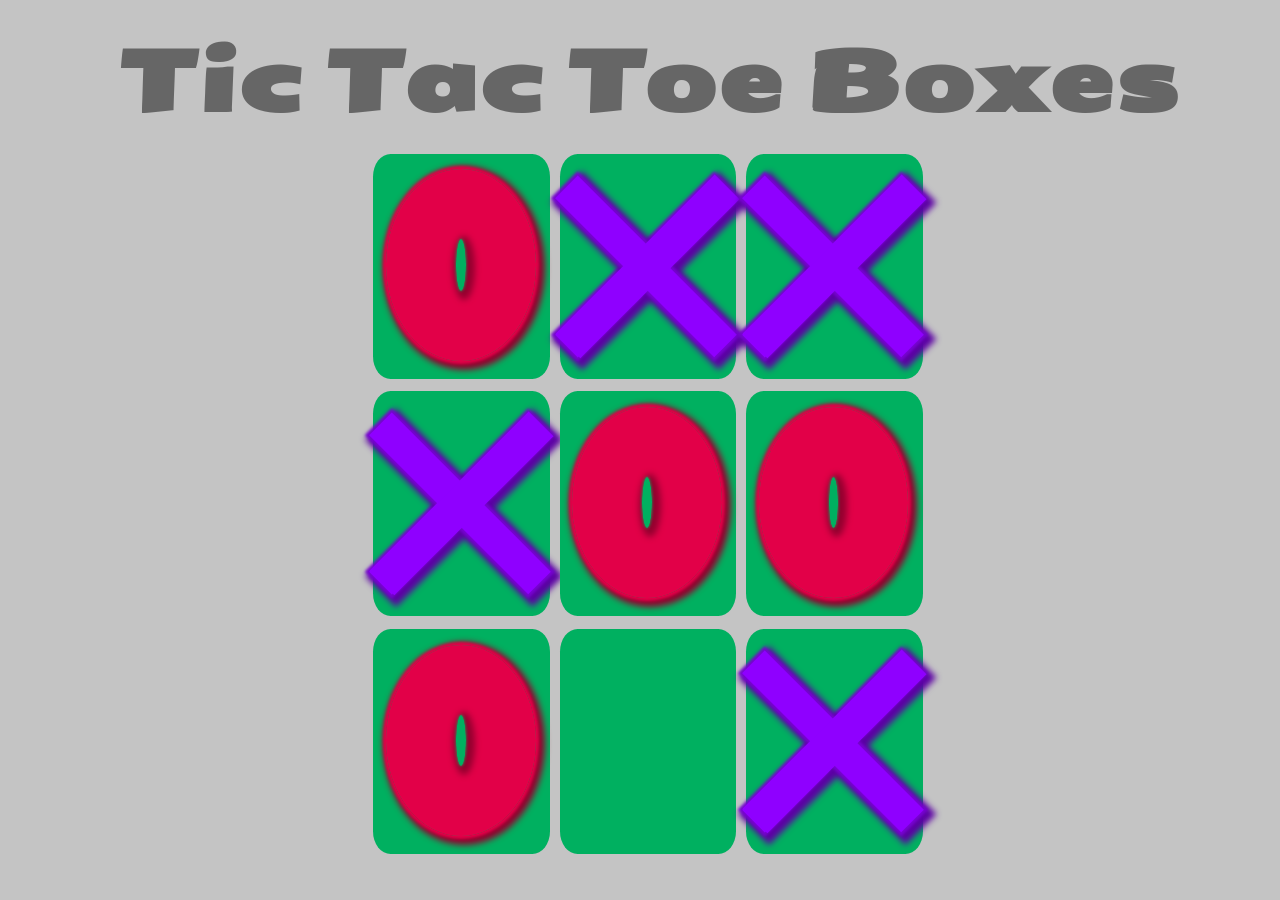
<file: index.html>
<!DOCTYPE hmtl>

<html>
<head>
	<meta charset="utf-8">
	<html lang="en">
	<meta name="description" content="Tic Tac Toe: the hunter becomes the hunted.">
	<meta keywords="CSS, HTML, Logo Design">
	<title>Tic Tac Toe Box</title>

	<link rel="stylesheet" type="text/css" href="css/styles.css">
	<link href='http://fonts.googleapis.com/css?family=Seymour+One' rel='stylesheet' type='text/css'>

</head>
<body>

	<div class="container">
		<h1><a href="animate.html">Tic Tac Toe Boxes</a></h1>

<!-- ROW 1 -->

		<div class="row">
			<div class="box">
				<div class="circle">
					<div class="inner-circle"></div>
				</div>
			</div>	

			<div class="box">
		       <div class="an_x1"></div>
		       <div class="an_x2"></div>
		       <div class="an_x1top"></div>
			</div>	

			<div class="box">
		       <div class="an_x1"></div>
		       <div class="an_x2"></div>
		       <div class="an_x1top"></div>
			</div>	

		</div>

<!-- ROW 2 -->

		<div class="row">
			<div class="box">
		       <div class="an_x1"></div>
		       <div class="an_x2"></div>
		       <div class="an_x1top"></div>
			</div>	

			<div class="box">
				<div class="circle">
					<div class="inner-circle"></div>
				</div>
			</div>	

			<div class="box">
				<div class="circle">
					<div class="inner-circle"></div>
				</div>
			</div>	

		</div>

<!-- ROW 3 -->

		<div class="row">
			  <div class="box">
				<div class="circle fade_layer four">
				<div class="inner-circle fade_layer five"></div>
			</div>
		</div>   
			

			<div class="box">
				<!-- Square Intentionally left blank -->
			</div>	

			<div class="box">
		       <div class="an_x1 fade_layer"></div>
		       <div class="an_x2 fade_layer one"></div>
		       <div class="an_x1top fade_layer two"></div>
			</div>		

		</div>

<!-- this closes the container -->

	</div> 




</body>	
</html>
</file>
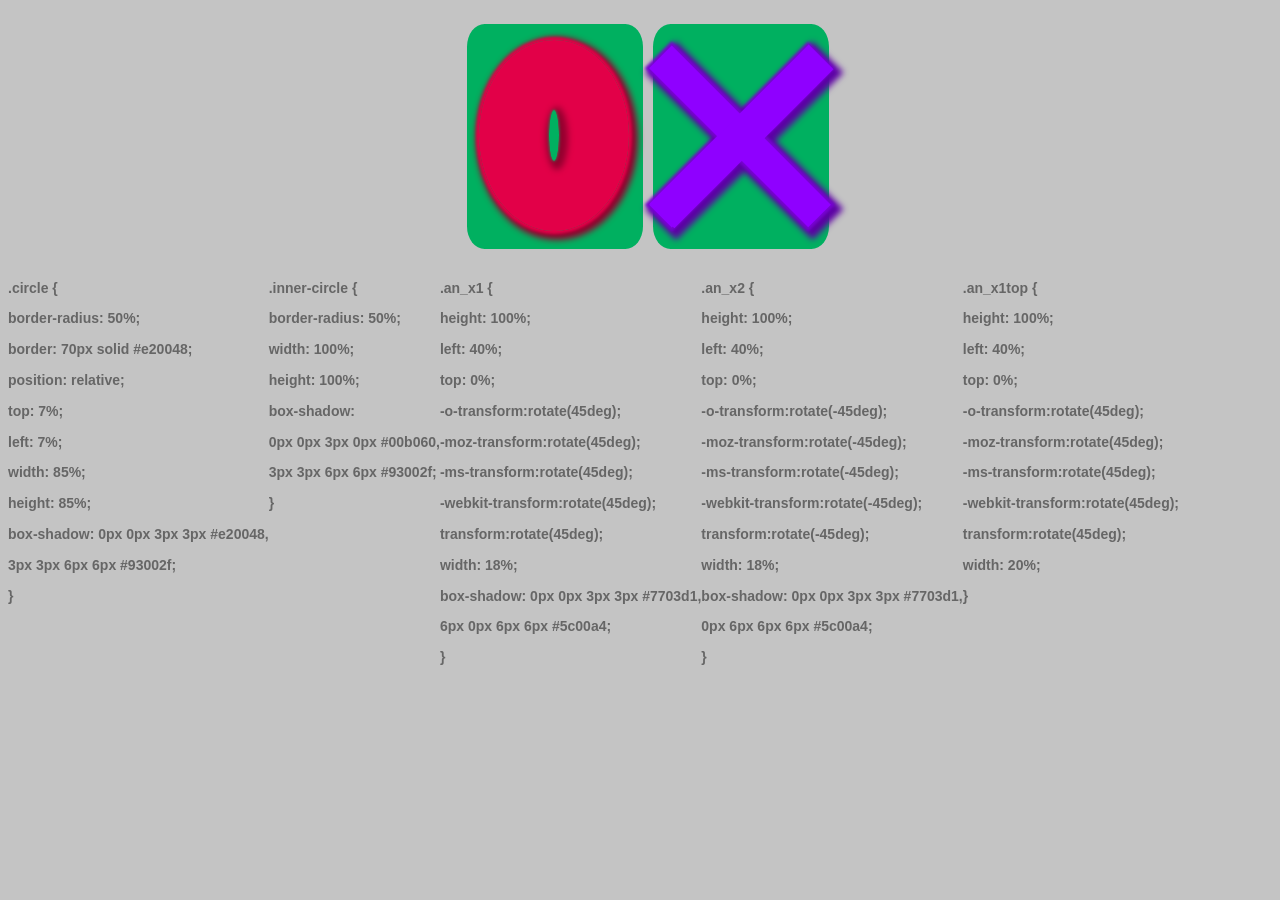
<file: animate.html>
<html>
<head>
	<meta charset="utf-8">
	<html lang="en">
	<meta name="description" content="Tic Tac Toe: the hunter becomes the hunted.">
	<meta keywords="CSS, HTML, Logo Design">
	<title>Tic Tac Toe Box</title>

	<link rel="stylesheet" type="text/css" href="css/styles.css">
	<link href='http://fonts.googleapis.com/css?family=Seymour+One' rel='stylesheet' type='text/css'>

</head>
<body>
	<div class="container">
		<div class="row">

			<div class="box fade_layer one">
				<div class="circle fade_layer two">
					<div class="inner-circle fade_layer three"></div>
				</div>
			</div>	

			<div class="box fade_layer one">

		        <div class="an_x1 fade_layer two"></div>
		        <div class="an_x2 fade_layer three"></div>
			    <div class="an_x1top fade_layer four"></div>
			</div>	

		</div>
	</div>
	<div class="row_learn">

		<div class="learn_box_o">
			<div class="learn_css">
				<p>.circle {</p>
				<p>border-radius: 50%;</p>
				<p>border: 70px solid #e20048;</p>
				<p>position: relative;</p>
				<p>top: 7%;</p>
				<p>left: 7%;</p>
				<p>width: 85%;</p>
				<p>height: 85%;</p>
				<p>box-shadow: 0px 0px 3px 3px #e20048,</p> 
				<p>3px 3px 6px 6px #93002f;</p>
				<p>}</p>
			</div>

			<div class="learn_css">
				<p>.inner-circle {</p>
				<p>border-radius: 50%;</p>
				<p>width: 100%;</p>
				<p>height: 100%;</p>
				<p>box-shadow: </p>
				<p>0px 0px 3px 0px #00b060,  </p>
				<p>3px 3px 6px 6px #93002f;</p>
				<p>}</p>

			</div>
		</div>


		<div class="learn_box_x">
			<div class="learn_css">
				<p>.an_x1 {</p>
				<p>height: 100%;</p>
				<p>left: 40%;</p>
				<p>top: 0%;</p>
				<p>-o-transform:rotate(45deg);</p>
				<p>-moz-transform:rotate(45deg);</p>
				<p>-ms-transform:rotate(45deg);</p>
				<p>-webkit-transform:rotate(45deg);</p>
				<p>transform:rotate(45deg);</p>
				<p>width: 18%;</p>
				<p>box-shadow: 0px 0px 3px 3px #7703d1,</p> 
				<p>6px 0px 6px 6px #5c00a4;</p>
				<p>}</p>
			</div>


			<div class="learn_css">
				<p>.an_x2 {</p>
				<p>height: 100%;</p>
				<p>left: 40%;</p>
				<p>top: 0%;</p>
				<p>-o-transform:rotate(-45deg);</p>
				<p>-moz-transform:rotate(-45deg);</p>
				<p>-ms-transform:rotate(-45deg);</p>
				<p>-webkit-transform:rotate(-45deg);</p>
				<p>transform:rotate(-45deg);</p>
				<p>width: 18%;</p>
				<p>box-shadow: 0px 0px 3px 3px #7703d1,</p> 
				<p>0px 6px 6px 6px #5c00a4;</p>
				<p>}</p>
			</div>


			<div class="learn_css">
				<p>.an_x1top {</p>
				<p>height: 100%;</p>
				<p>left: 40%;</p>
				<p>top: 0%;</p>
				<p>-o-transform:rotate(45deg);</p>
				<p>-moz-transform:rotate(45deg);</p>
				<p>-ms-transform:rotate(45deg);</p>
				<p>-webkit-transform:rotate(45deg);</p>
				<p>transform:rotate(45deg);</p>
				<p>width: 20%;</p>
				<p>}</p>
			</div>

		</div>
	</div>


</body>	
</html>
</file>
<file: css/styles.css>
/*#########GENERAL##########*/

body {
	background-color: #c4c4c4;
	color: #666;
	font-family: Arial, Helvetica, sans-serif;
	font-size: 14px;
	font-weight: 700;
	line-height: 120%;
	position: fixed;
	width: 100%;
	height: 100%;
}


a:link {
  color:#666666;
  text-decoration:none;
}    
a:visited {color:#999;} 
a:hover {color:#999;}  
a:active {color:#999;} 


/* apply a natural box layout model to all elements */
*, *:before, *:after {
	  -moz-box-sizing: border-box; 
	  -webkit-box-sizing: border-box; 
	  box-sizing: border-box;
 }

/*########VARIOUS DIVS#########*/

.container {
	
	width: 100%;
	display: inline-block;
	text-align: center;
	margin-top: 0px;
	padding: 10px;
	font-family: 'Seymour One', sans-serif;
	font-size: 300%;
	
}

.row {

}

.row_learn {
  position: absolute;
  right: auto
  left: auto;
}

.learn_css {
  float: left;
  display: inline-block;
  position: relative;
  margin: 0;
}

.learn_box_o
{
  float: left;
  display: inline-block;
  position: relative;
}

.learn_box_x
{
  float: right;
  display: inline-block;
  position: relative;
}

/*##########THE BOX##########*/

.box {
	display: inline-block;
	margin: .5% auto;
	position: relative;
	width: 14%;
	height: 25%;

	border-radius: 10%;
	background-color: #00b060;
	box-shadow: 2px 4px 2px .5px 0 #00733e;

}


/*#########THE CIRCLE###########*/

.circle {
	
	border-radius: 50%;
	border: 70px solid #e20048;
	position: relative;
	top: 7%;
	left: 7%;
	width: 85%;
	height: 85%;
	box-shadow: 0px 0px 3px 3px #e20048, 3px 3px 6px 6px #93002f;
}

.inner-circle {
	
	border-radius: 50%;
	width: 100%;
	height: 100%;
	box-shadow: 0px 0px 3px 0px #00b060,  3px 3px 6px 6px #93002f;
}



/*##########THE X##########*/


.an_x1, 
.an_x1top,
.an_x2
{
    background: #8f00ff;
    position: absolute;
}

.an_x1 {
    height: 100%;
	left: 40%;
    top: 0%;
    -o-transform:rotate(45deg);
    -moz-transform:rotate(45deg);
    -ms-transform:rotate(45deg);
    -webkit-transform:rotate(45deg);
    transform:rotate(45deg);
    width: 18%;
    box-shadow: 0px 0px 3px 3px #7703d1, 6px 0px 6px 6px #5c00a4;
}

.an_x2 {
    height: 100%;
	left: 40%;
    top: 0%;
    -o-transform:rotate(-45deg);
    -moz-transform:rotate(-45deg);
    -ms-transform:rotate(-45deg);
    -webkit-transform:rotate(-45deg);
    transform:rotate(-45deg);
    width: 18%;
    box-shadow: 0px 0px 3px 3px #7703d1, 0px 6px 6px 6px #5c00a4;
}


.an_x1top {
    height: 100%;
	left: 40%;
    top: 0%;
    -o-transform:rotate(45deg);
    -moz-transform:rotate(45deg);
    -ms-transform:rotate(45deg);
    -webkit-transform:rotate(45deg);
    transform:rotate(45deg);
    width: 20%;

}


/*##########Animation of our shapes##########*/



/* opacity 0 (invisible) to opacity 1 (solid) */
@-webkit-keyframes FadeInPlease { from { opacity:0; } to { opacity:1; } }
@-moz-keyframes FadeInPlease { from { opacity:0; } to { opacity:1; } }
@keyframes FadeInPlease { from { opacity:0; } to { opacity:1; } }
 
.fade_layer {
    opacity:0;  
    -webkit-animation:FadeInPlease ease-in 1;  
    -moz-animation:FadeInPlease ease-in 1;
    animation:FadeInPlease ease-in 1;
  
/*this makes sure that after animation is done we remain at the last keyframe value (opacity: 1)*/
    -webkit-animation-fill-mode:forwards;   
    -moz-animation-fill-mode:forwards;
    animation-fill-mode:forwards;
 
    -webkit-animation-duration:1s;
    -moz-animation-duration:1s;
    animation-duration:1s;
}
 
.fade_layer.one {
-webkit-animation-delay: 0.7s;
-moz-animation-delay: 0.7s;
animation-delay: 0.7s;
}
 
.fade_layer.two {
-webkit-animation-delay: 2s;
-moz-animation-delay:2s;
animation-delay: 2s;
}
 
.fade_layer.three {
-webkit-animation-delay: 4s;
-moz-animation-delay: 4s;
animation-delay: 4s;
}


.fade_layer.four {
-webkit-animation-delay: 7s;
-moz-animation-delay: 7s;
animation-delay: 7s;
}

.fade_layer.five {
-webkit-animation-delay: 9s;
-moz-animation-delay: 9s;
animation-delay: 9s;
}
</file>
